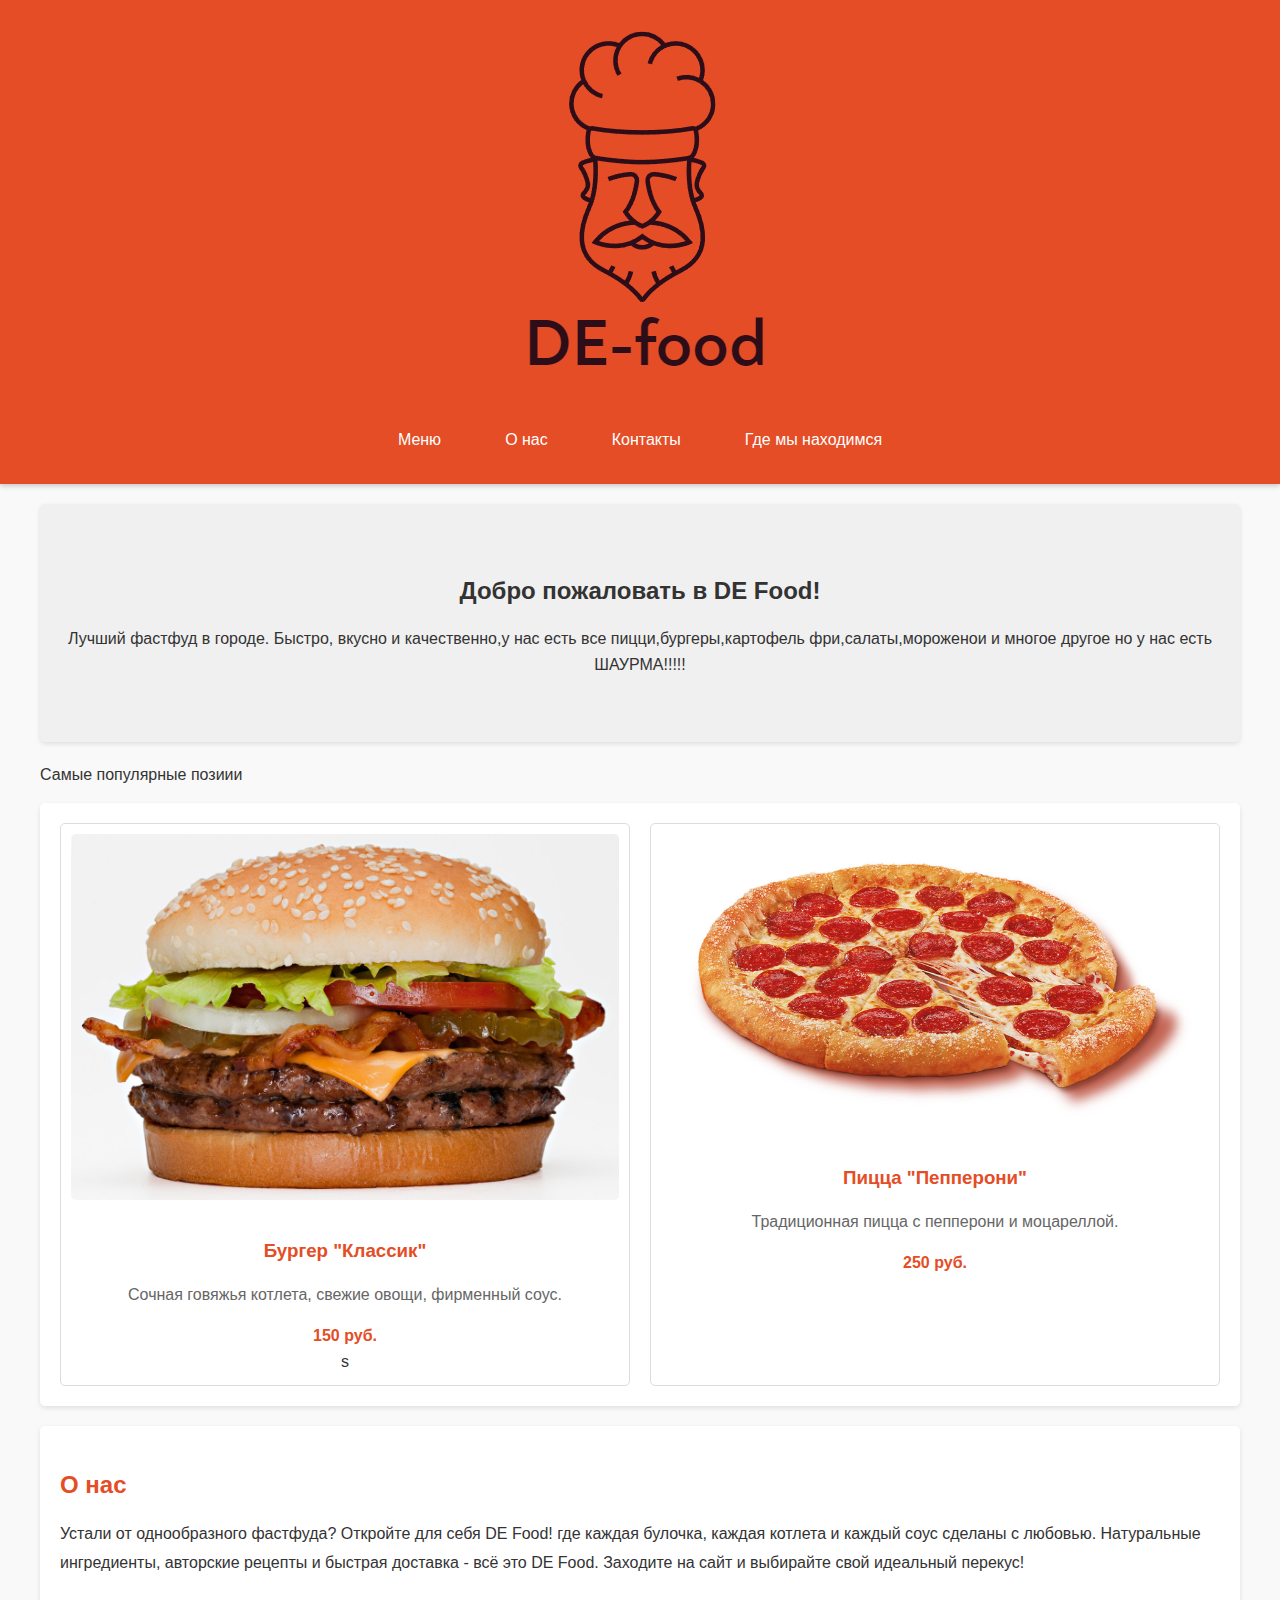
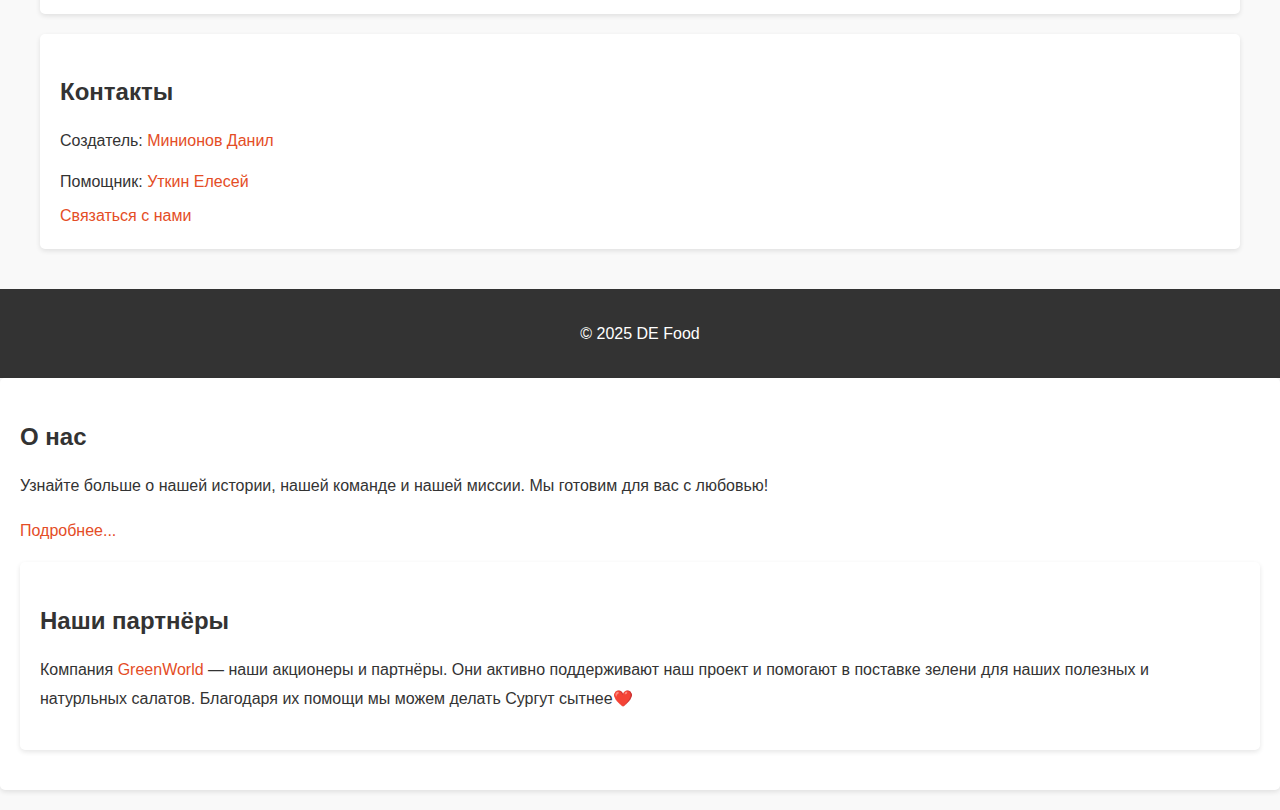
<file: de_food.github.io/index.html>
<!DOCTYPE html>
<html lang="ru">
<head>
    <meta charset="UTF-8">
    <meta name="viewport" content="width=device-width, initial-scale=1.0">
    <title>DE Food</title>
    <link rel="stylesheet" href="style.css">
    <link rel="icon" href="images/DE food.jpg" type="image/x-icon">
</head>
<body>
    <header>
        <a href="index.html"><img src="images/DE-food.png" alt="Логотип DE Food" class="logo"></a> <!-- Заменили h1 на img -->
        <nav>
            <ul>
                <li><a href="menu.html">Меню</a></li>
                <li><a href="about.html">О нас</a></li>
                <li><a href="contact.html">Контакты</a></li>
                <li><a href="location.html">Где мы находимся</a></li>
            </ul>
        </nav>
    </header>

    <main>
        <section id="hero">
            <h2>Добро пожаловать в DE Food!</h2>
            <p>Лучший фастфуд в городе. Быстро, вкусно и качественно,у нас есть все пицци,бургеры,картофель фри,салаты,мороженои и многое другое но у нас есть ШАУРМА!!!!!</p>
        </section>
            <p> Самые популярные позиии

        <section id="menu">
            <div class="menu-item">
     <a href="menu.html#burger-classic">
                <img src="images/burger-classic.jpg" alt="Бургер">
                <h3>Бургер "Классик"</h3>
                <p>Сочная говяжья котлета, свежие овощи, фирменный соус.</p>
                <span class="price">150 руб.</span>
             </a>s
            </div>
            <div class="menu-item">
    <a href="menu.html#peperoni">
        <img src="images/pizza.jpg" alt="Пицца Пепперони">
        <h3>Пицца "Пепперони"</h3>
        <p>Традиционная пицца с пепперони и моцареллой.</p>
        <span class="price">250 руб.</span>
    </a>
</div>
       <!-- Добавьте больше пунктов меню здесь -->
        </section>

        <section id="about">
            <h2><a href="about.html">О нас</a></h2>
            <p> Устали от однообразного фастфуда? Откройте для себя DE Food! где каждая булочка, каждая котлета и каждый соус сделаны с любовью. Натуральные ингредиенты, авторские рецепты и быстрая доставка - всё это DE Food. Заходите на сайт  и выбирайте свой идеальный перекус!</p>
        </section>

        <section id="contact">
            <h2>Контакты</h2>
            <p>Создатель: <a href="https://vk.com/minimenites" target="_blank">Минионов Данил</a></p>
            <p>Помощник: <a href="https://vk.com/anti_rock_star" target="_blank">Уткин Елесей</a></p>

             <a href="contact.html">Связаться с нами</a>
       </section>
    </main>

    <footer>
        <p>&copy; 2025 DE Food</p>
    </footer>
</body>
</html>
<section id="about">
            <h2>О нас</h2>
            <p>Узнайте больше о нашей истории, нашей команде и нашей миссии.  Мы готовим для вас с любовью!</p>
            <p><a href="about.html">Подробнее...</a></p>
<!-Секция о партнёрах->
        <section class="partners">
            <div class="container">
                <h2>Наши партнёры</h2>
                <p>
                    Компания <a href="https://antirockstar4.github.io/GreenWorld/index.html" target="_blank" class="partner-link">GreenWorld</a> — наши акционеры и партнёры. 
                    Они активно поддерживают наш проект и помогают в поставке зелени для наших полезных и натурльных салатов. 
                    Благодаря их помощи мы можем делать Сургут сытнее❤️
        </section>
    <!DOCTYPE html>
<html>
<head>
</file>
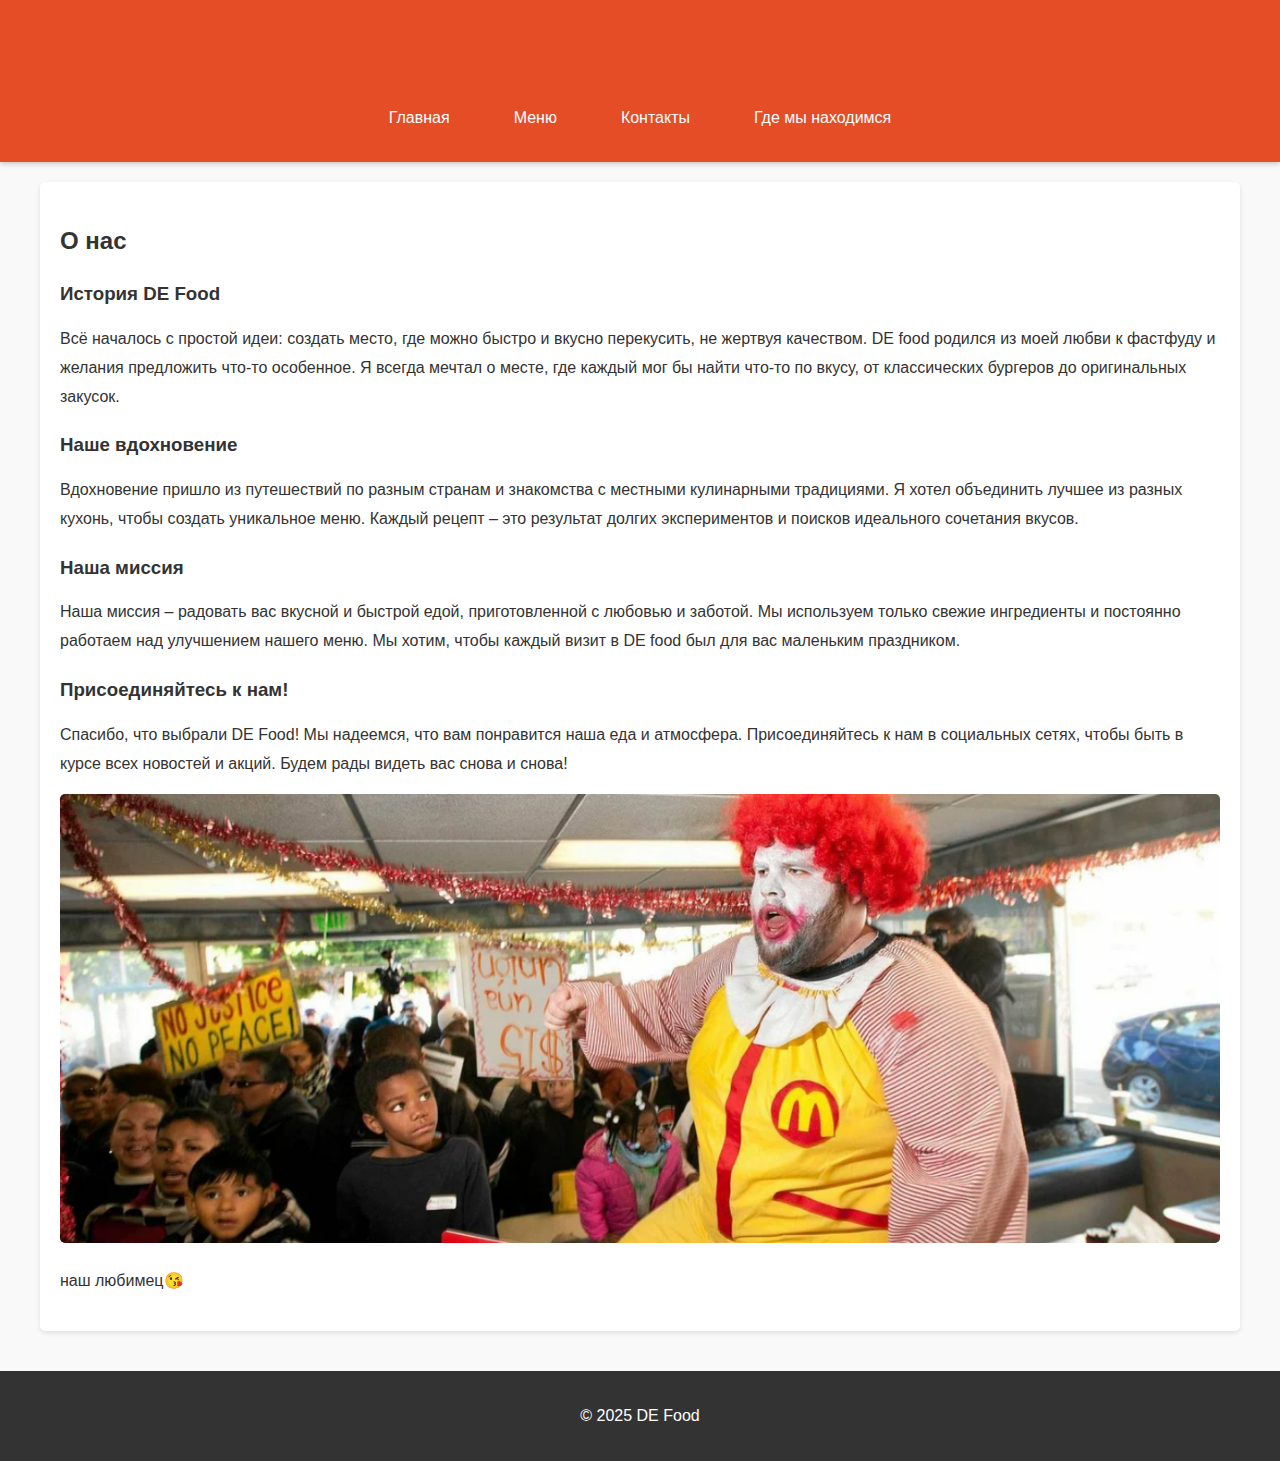
<file: de_food.github.io/about.html>
<!DOCTYPE html>
<html lang="ru">
<head>
    <meta charset="UTF-8">
    <meta name="viewport" content="width=device-width, initial-scale=1.0">
    <title>О нас -DE food</title>
    <link rel="stylesheet" href="style.css">
</head>
<body>
    <header>
        <h1><a href="index.html">DE food</a></h1>
        <nav>
            <ul>
                <li><a href="index.html">Главная</a></li>
                <li><a href="menu.html">Меню</a></li>
                <li><a href="contact.html">Контакты</a></li>
                <li><a href="location.html">Где мы находимся</a></li>
            </ul>
        </nav>
    </header>

    <main>
        <section id="about">
            <h2>О нас</h2>

            <h3>История DE Food</h3>
            <p>Всё началось с простой идеи: создать место, где можно быстро и вкусно перекусить, не жертвуя качеством. DE food родился из моей любви к фастфуду и желания предложить что-то особенное. Я всегда мечтал о месте, где каждый мог бы найти что-то по вкусу, от классических бургеров до оригинальных закусок.</p>

            <h3>Наше вдохновение</h3>
            <p>Вдохновение пришло из путешествий по разным странам и знакомства с местными кулинарными традициями. Я хотел объединить лучшее из разных кухонь, чтобы создать уникальное меню. Каждый рецепт – это результат долгих экспериментов и поисков идеального сочетания вкусов.</p>

            <h3>Наша миссия</h3>
            <p>Наша миссия – радовать вас вкусной и быстрой едой, приготовленной с любовью и заботой. Мы используем только свежие ингредиенты и постоянно работаем над улучшением нашего меню. Мы хотим, чтобы каждый визит в DE food был для вас маленьким праздником.</p>

            <h3>Присоединяйтесь к нам!</h3>
            <p>Спасибо, что выбрали DE Food! Мы надеемся, что вам понравится наша еда и атмосфера. Присоединяйтесь к нам в социальных сетях, чтобы быть в курсе всех новостей и акций. Будем рады видеть вас снова и снова!</p>

            <!-- Можно добавить изображения команды или процесса приготовления -->
            <img src="images/clown.jpg" alt="Наша команда">
            <p> наш любимец😘

        </section>
    </main>

    <footer>
        <p>&copy; 2025 DE Food</p>
    </footer>
</body>
</html>
</file>
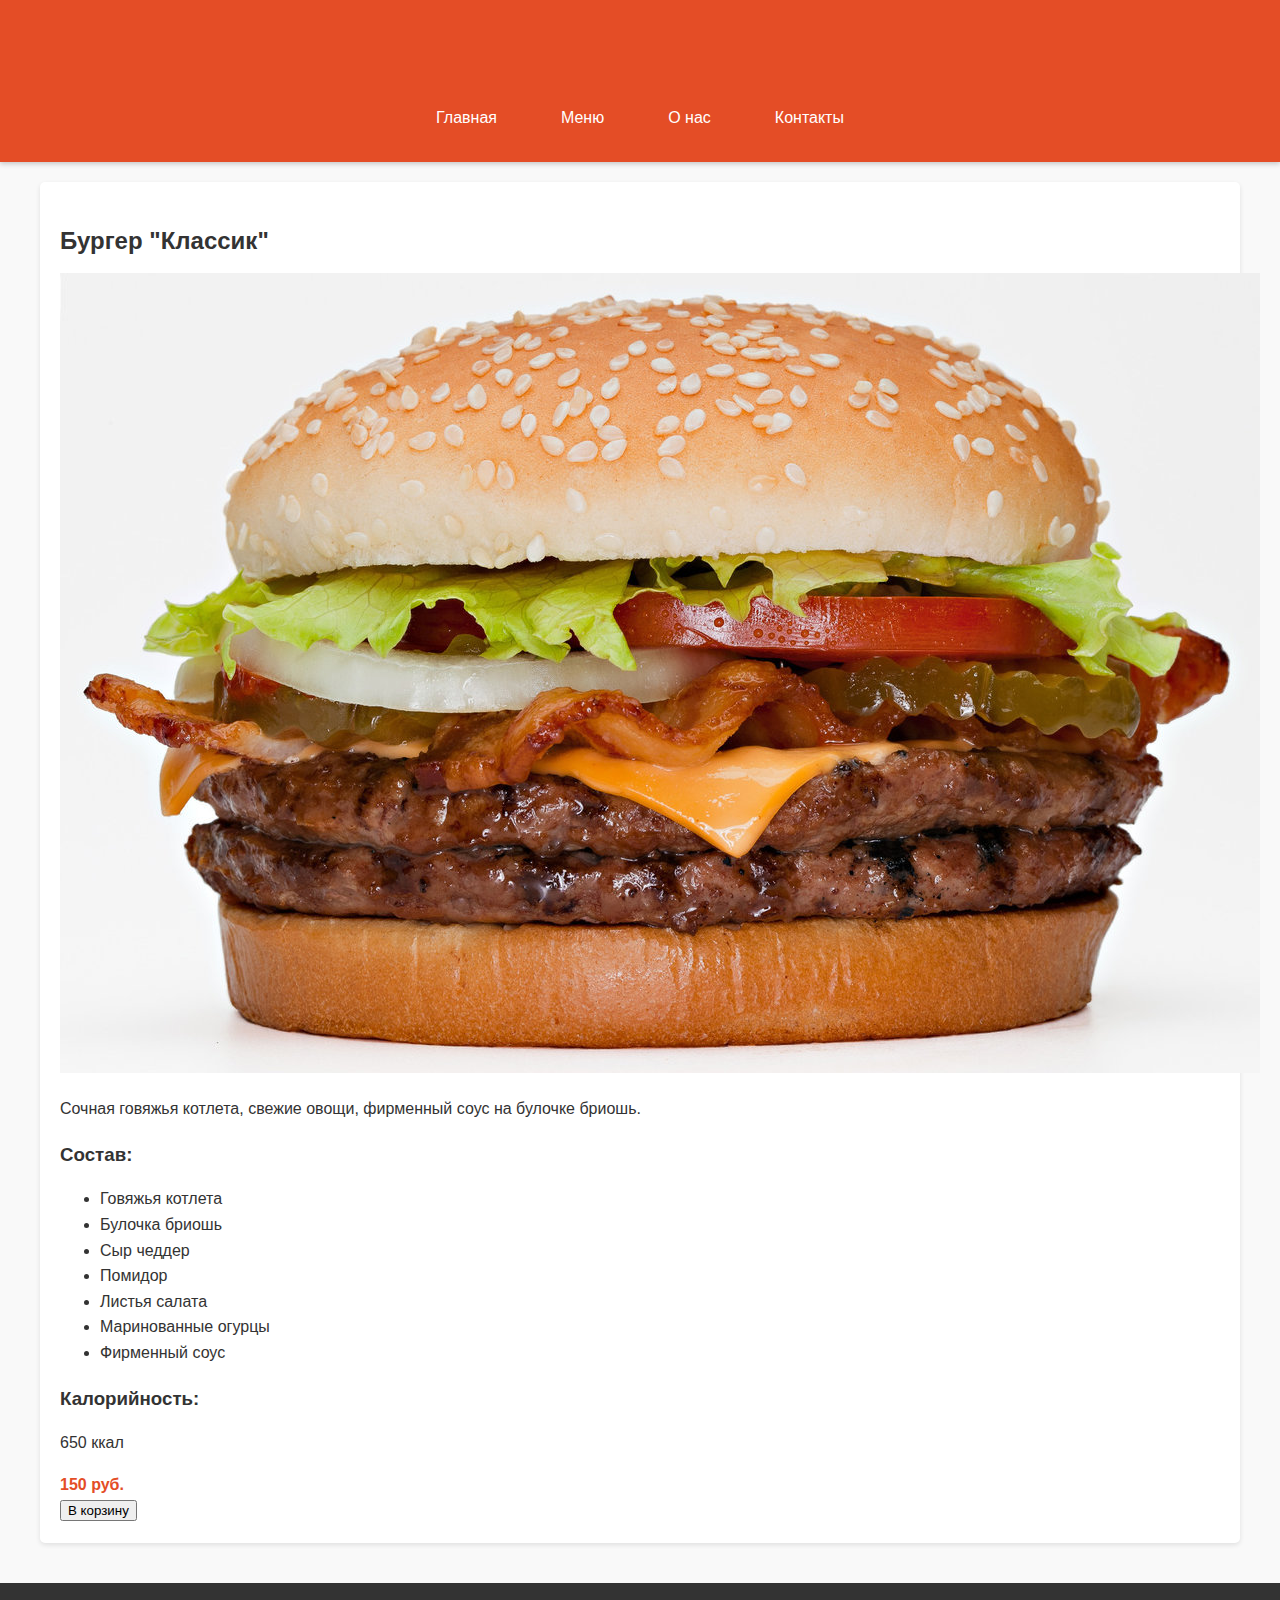
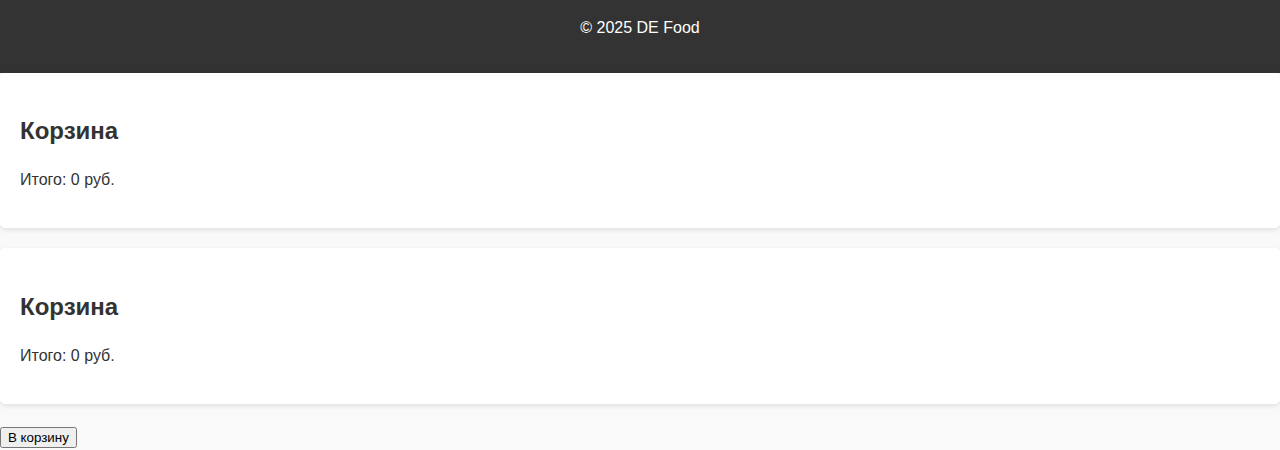
<file: de_food.github.io/burger-classic.html>
<!DOCTYPE html>
<html lang="ru">
<head>
    <meta charset="UTF-8">
    <meta name="viewport" content="width=device-width, initial-scale=1.0">
    <title>Бургер "Классик" - DE Food</title>
    <link rel="stylesheet" href="style.css">
</head>
<body>
    <header>
        <h1><a href="index.html">DE Food</a></h1>
        <nav>
            <ul>
                <li><a href="index.html">Главная</a></li>
                <li><a href="menu.html">Меню</a></li>
                <li><a href="about.html">О нас</a></li>
                <li><a href="contact.html">Контакты</a></li>
            </ul>
        </nav>
    </header>

    <main>
        <section id="product-details">
            <h2>Бургер "Классик"</h2>
            <img src="images/burger-classic.jpg" alt="Бургер Классик">
            <p>Сочная говяжья котлета, свежие овощи, фирменный соус на булочке бриошь.</p>
            <h3>Состав:</h3>
            <ul>
                <li>Говяжья котлета</li>
                <li>Булочка бриошь</li>
                <li>Сыр чеддер</li>
                <li>Помидор</li>
                <li>Листья салата</li>
                <li>Маринованные огурцы</li>
                <li>Фирменный соус</li>
            </ul>
            <h3>Калорийность:</h3>
            <p>650 ккал</p>
            <span class="price">150 руб.</span>
             <button class="add-to-cart" data-name="Бургер Классик" data-price="150">В корзину</button>
        </section>
    </main>

    <footer>
        <p>&copy; 2025 DE Food</p>
    </footer>
</body>
</html>
<!-- burger-classic.html (или в другом месте, где вы хотите отображать корзину) -->
<section id="cart">
    <h2>Корзина</h2>
    <ul id="cart-items">
        <!-- Здесь будут отображаться товары -->
    </ul>
    <p>Итого: <span id="cart-total">0</span> руб.</p>
</section>
<!-- burger-classic.html (или в другом месте, где вы хотите отображать корзину) -->
<section id="cart">
    <h2>Корзина</h2>
    <ul id="cart-items">
        <!-- Здесь будут отображаться товары -->
    </ul>
    <p>Итого: <span id="cart-total">0</span> руб.</p>
</section>
<!-- burger-classic.html -->
<button class="add-to-cart" data-name="Бургер Классик" data-price="150" onclick="addItemToCart(this.dataset.name, this.dataset.price)">В корзину</button>
</file>
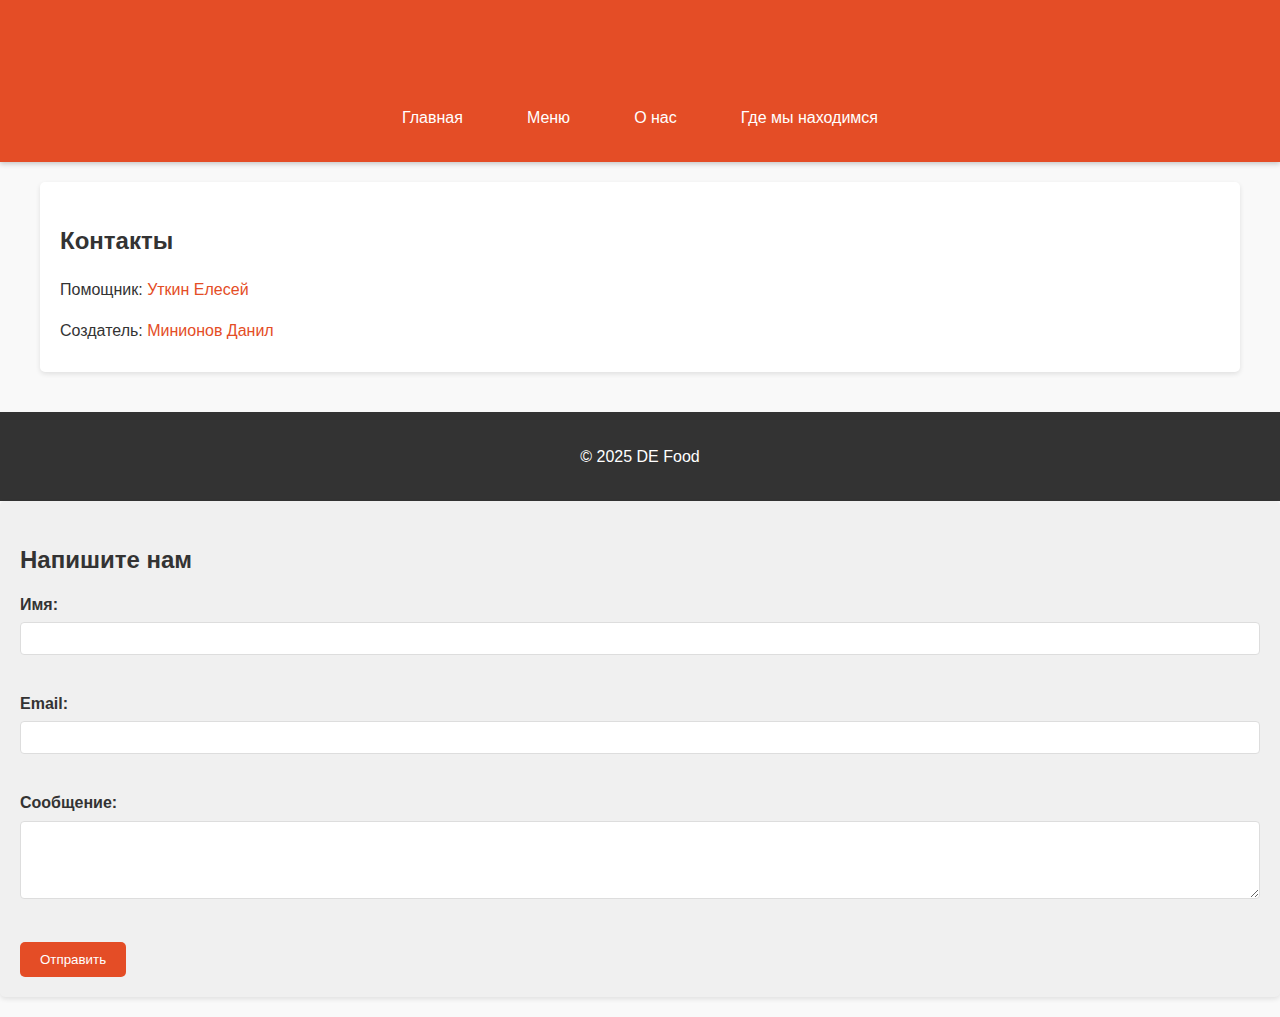
<file: de_food.github.io/contact.html>
<!DOCTYPE html>
<html lang="ru">
<head>
    <meta charset="UTF-8">
    <meta name="viewport" content="width=device-width, initial-scale=1.0">
    <title>Контакты - Фастфуд "DE-food"</title>
    <link rel="stylesheet" href="style.css">
</head>
<body>
    <header>
        <h1><a href="index.html">DE Food</a></h1>
        <nav>
            <ul>
                <li><a href="index.html">Главная</a></li>
                <li><a href="menu.html">Меню</a></li>
                <li><a href="about.html">О нас</a></li>
                <li><a href="location.html">Где мы находимся</a></li>
            </ul>
        </nav>
    </header>

    <main>
        <section id="contact">
            <h2>Контакты</h2>
            <p>Помощник: <a href="https://vk.com/anti_rock_star" target="_blank">Уткин Елесей</a></p>
            <p>Создатель: <a href="https://vk.com/minimenites" target="_blank">Минионов Данил</a></p>

        </section>
    </main>

    <footer>
        <p>&copy; 2025 DE Food</p>
    </footer>
</body>
</html>

<section id="contact-form">
  <h2>Напишите нам</h2>
  <form action="process_form.php" method="post">
    <label for="name">Имя:</label>
    <input type="text" id="name" name="name" required><br><br>

    <label for="email">Email:</label>
    <input type="email" id="email" name="email" required><br><br>

    <label for="message">Сообщение:</label>
    <textarea id="message" name="message" rows="4" required></textarea><br><br>

    <button type="submit">Отправить</button>
  </form>
</section>
</file>
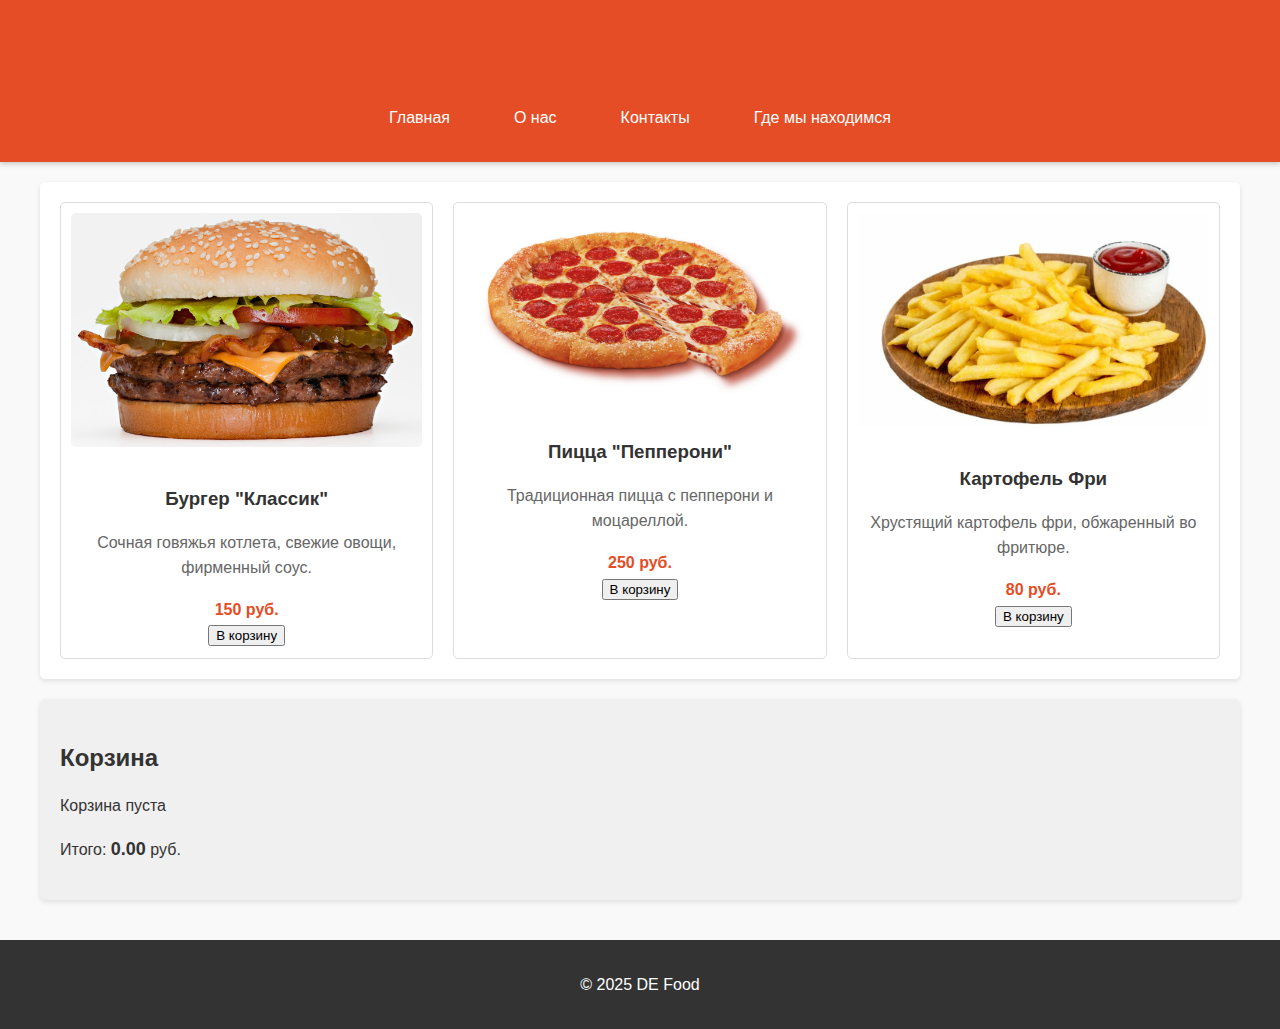
<file: de_food.github.io/menu.html>
<!DOCTYPE html>
<html lang="ru">
<head>
    <meta charset="UTF-8">
    <meta name="viewport" content="width=device-width, initial-scale=1.0">
    <title>Меню - DE Food</title>
    <link rel="stylesheet" href="style.css">
    <link rel="stylesheet" href="cart.css"> <!-- Подключаем cart.css -->
</head>
<body>
    <header>
        <h1><a href="index.html">DE Food</a></h1>
        <nav>
            <ul>
                <li><a href="index.html">Главная</a></li>
                <li><a href="about.html">О нас</a></li>
                <li><a href="contact.html">Контакты</a></li>
                <li><a href="location.html">Где мы находимся</a></li>
            </ul>
        </nav>
    </header>

    <main>
        <section id="menu">
            <div class="menu-item">
                <img src="images/burger-classic.jpg" alt="Бургер Классик">
                <h3>Бургер "Классик"</h3>
                <p>Сочная говяжья котлета, свежие овощи, фирменный соус.</p>
                <span class="price">150 руб.</span>
                <button class="add-to-cart" data-id="1" data-name="Бургер Классик" data-price="150">В корзину</button>
            </div>

            <div class="menu-item">
                <img src="images/pizza.jpg" alt="Пицца Пепперони">
                <h3>Пицца "Пепперони"</h3>
                <p>Традиционная пицца с пепперони и моцареллой.</p>
                <span class="price">250 руб.</span>
                <button class="add-to-cart" data-id="2" data-name="Пицца Пепперони" data-price="250">В корзину</button>
            </div>

            <div class="menu-item">
                <img src="images/Картофель Фри.jpg" alt="Картофель Фри">
                <h3>Картофель Фри</h3>
                <p>Хрустящий картофель фри, обжаренный во фритюре.</p>
                <span class="price">80 руб.</span>
                <button class="add-to-cart" data-id="3" data-name="Картофель Фри" data-price="80">В корзину</button>
            </div>

            <!-- Добавьте больше пунктов меню здесь -->

        </section>

        <section id="cart">
            <h2>Корзина</h2>
            <ul id="cart-items">
                <!-- Здесь будут отображаться товары -->
            </ul>
            <p>Итого: <span id="cart-total">0.00</span> руб.</p>
            <button id="checkout-button">Оформить заказ</button>
        </section>
    </main>

    <footer>
        <p>&copy; 2025 DE Food</p>
    </footer>

    <script src="cart.js"></script> <!-- Подключаем cart.js -->
</body>
</html>
</file>
<file: de_food.github.io/style.css>
/* Общие стили */
body {
  font-family: 'Arial', sans-serif; /* Более читаемый шрифт */
  margin: 0;
  padding: 0;
  background-color: #f9f9f9; /* Светлый фон */
  color: #333; /* Темный текст для контраста */
  line-height: 1.6; /* Улучшает читаемость текста */
}

h1, h2, h3 {
  font-weight: bold;
  margin-bottom: 0.5em;
}

a {
  color: #e44d26; /* Яркий цвет для ссылок */
  text-decoration: none;
}

a:hover {
  text-decoration: underline; /* Подчеркивание при наведении */
}

/* Шапка сайта */
header {
  background-color: #e44d26; /* Яркий цвет для шапки */
  color: #fff; /* Белый текст в шапке */
  padding: 1em 0;
  text-align: center;
  box-shadow: 0 2px 5px rgba(0, 0, 0, 0.2); /* Тень для выделения шапки */
}

nav ul {
  padding: 0;
  list-style: none;
  display: flex; /* Горизонтальное меню */
  justify-content: center; /* Выравнивание по центру */
}

nav li {
  margin: 0 1em;
}

nav a {
  color: #fff;
  padding: 0.5em 1em;
  border-radius: 5px;
  transition: background-color 0.3s ease; /* Плавный эффект при наведении */
}

nav a:hover {
  background-color: rgba(255, 255, 255, 0.1); /* Затемнение фона при наведении */
  text-decoration: none; /* Убираем подчеркивание */
}

/* Основной контент */
main {
  padding: 20px;
  max-width: 1200px; /* Ограничение ширины контента */
  margin: 0 auto; /* Выравнивание по центру */
}

section {
  margin-bottom: 20px;
  background-color: #fff;
  padding: 20px;
  border-radius: 5px;
  box-shadow: 0 2px 5px rgba(0, 0, 0, 0.1); /* Тень для секций */
}

/* Секция меню */
#menu {
  display: grid; /* Используем Grid Layout */
  grid-template-columns: repeat(auto-fit, minmax(300px, 1fr)); /* Автоматическая адаптация количества колонок */
  gap: 20px; /* Отступы между элементами */
}

.menu-item {
  text-align: center;
  border: 1px solid #ddd; /* Рамка для элементов меню */
  border-radius: 5px;
  padding: 10px;
  transition: transform 0.3s ease; /* Плавный эффект при наведении */
}

.menu-item:hover {
  transform: translateY(-5px); /* Поднимаем элемент при наведении */
  box-shadow: 0 4px 8px rgba(0, 0, 0, 0.1); /* Усиливаем тень при наведении */
}

.menu-item img {
  max-width: 100%;
  height: auto;
  border-radius: 5px;
  margin-bottom: 10px;
}

.menu-item h3 {
  margin-bottom: 0.5em;
}

.menu-item p {
  color: #666;
}

.price {
  font-weight: bold;
  color: #e44d26; /* Цвет цены */
  display: block; /* Перенос на новую строку */
  margin-top: 0.5em;
}

/* Подвал сайта */
footer {
  background-color: #333;
  color: #fff;
  text-align: center;
  padding: 1em 0;
}

/* Адаптивный дизайн (медиа-запросы) */
@media (max-width: 768px) {
  nav ul {
    flex-direction: column; /* Вертикальное меню на маленьких экранах */
    align-items: center;
  }

  nav li {
    margin: 0.5em 0;
  }

  #menu {
    grid-template-columns: 1fr; /* Одна колонка на маленьких экранах */
  }
}


.menu-item {
  /* ... ваш существующий стиль для .menu-item ... */
}

.recipe {
  font-style: italic; /* Курсив для рецептов */
  color: #777; /* Более светлый цвет для рецептов */
  margin-bottom: 0.5em;
}

.recipe b {
  font-style: normal; /* Убираем курсив для слова "Рецепт" */
  font-weight: bold; /* Делаем слово "Рецепт" жирным */
  color: #333; /* Возвращаем цвет слова "Рецепт" к основному */
}

#menu {
    display: grid; /* Используем Grid Layout */
    grid-template-columns: repeat(auto-fit, minmax(300px, 1fr)); /* Автоматическая адаптация количества колонок */
    gap: 20px; /* Отступы между элементами */
}
    <link rel="preconnect" href="https://fonts.googleapis.com">
    <link rel="preconnect" href="https://fonts.gstatic.com" crossorigin>
    <link href="https://fonts.googleapis.com/css2?family=Roboto:wght@400;700&display=swap" rel="stylesheet">
    body {
      font-family: 'Roboto', sans-serif;
    }
    :root {
      --primary-color: #e44d26;
      --secondary-color: #333;
      --light-bg: #f9f9f9;
      --text-color: #333;
    }

    body {
      background-color: var(--light-bg);
      color: var(--text-color);
    }

    header {
      background-color: var(--primary-color);
    }

    a {
      color: var(--primary-color);
    }
    a, button {
      transition: color 0.3s ease, background-color 0.3s ease;
    }
    #hero {
        text-align: center;
        padding: 3em 0;
        background-color: var(--light-bg);
    }

    #hero img {
        max-width: 100%;
        height: auto;
        border-radius: 10px;
        box-shadow: 0 4px 8px rgba(0, 0, 0, 0.1);
    }
/* Общие стили */
:root {
  --primary-color: #e44d26;
  --secondary-color: #333;
  --light-bg: #f9f9f9;
  --text-color: #333;
  --accent-color: #f0f0f0; /* Дополнительный цвет */
}

body {
  font-family: 'Roboto', sans-serif;
  margin: 0;
  padding: 0;
  background-color: var(--light-bg);
  color: var(--text-color);
  line-height: 1.6;
}

h1, h2, h3 {
  font-weight: bold;
  margin-bottom: 0.5em;
}

a {
  color: var(--primary-color);
  text-decoration: none;
  transition: color 0.3s ease;
}

a:hover {
  text-decoration: underline;
  color: darken(--primary-color, 10%);
}

/* Шапка сайта */
header {
  background-color: var(--primary-color);
  color: #fff;
  padding: 1em 0;
  text-align: center;
  box-shadow: 0 2px 5px rgba(0, 0, 0, 0.2);
}

nav ul {
  padding: 0;
  list-style: none;
  display: flex;
  justify-content: center;
}

nav li {
  margin: 0 1em;
}

nav a {
  color: #fff;
  padding: 0.5em 1em;
  border-radius: 5px;
  transition: background-color 0.3s ease;
}

nav a:hover {
  background-color: rgba(255, 255, 255, 0.1);
  text-decoration: none;
}

/* Основной контент */
main {
  padding: 20px;
  max-width: 1200px;
  margin: 0 auto;
}

section {
  margin-bottom: 20px;
  background-color: #fff;
  padding: 20px;
  border-radius: 5px;
  box-shadow: 0 2px 5px rgba(0, 0, 0, 0.1);
}

/* Секция "Hero" (главная) */
#hero {
    text-align: center;
    padding: 3em 0;
    background-color: var(--accent-color);
}

#hero img {
    max-width: 100%;
    height: auto;
    border-radius: 10px;
    box-shadow: 0 4px 8px rgba(0, 0, 0, 0.1);
}
/* Секция меню */
#menu {
  display: grid;
  grid-template-columns: repeat(auto-fit, minmax(300px, 1fr));
  gap: 20px;
}

.menu-item {
  text-align: center;
  border: 1px solid #ddd;
  border-radius: 5px;
  padding: 10px;
  transition: transform 0.3s ease, box-shadow 0.3s ease;
}

.menu-item:hover {
  transform: translateY(-5px);
  box-shadow: 0 4px 8px rgba(0, 0, 0, 0.2);
}

.menu-item img {
  max-width: 100%;
  height: auto;
  border-radius: 5px;
  margin-bottom: 10px;
}

.menu-item h3 {
  margin-bottom: 0.5em;
}

.menu-item p {
  color: #666;
}

.price {
  font-weight: bold;
  color: var(--primary-color);
  display: block;
  margin-top: 0.5em;
}

/* Секция "О нас" */
#about p {
    line-height: 1.8;
}

#about img {
    max-width: 100%;
    border-radius: 5px;
}

/* Секция "Контакты" */
#contact p {
    margin-bottom: 0.5em;
}

/* Форма обратной связи */
#contact-form {
    background-color: var(--accent-color);
    padding: 20px;
    border-radius: 5px;
}

#contact-form label {
    display: block;
    margin-bottom: 5px;
    font-weight: bold;
}

#contact-form input[type="text"],
#contact-form input[type="email"],
#contact-form textarea {
    width: 100%;
    padding: 8px;
    margin-bottom: 10px;
    border: 1px solid #ddd;
    border-radius: 4px;
    box-sizing: border-box; /* Очень важно для правильной ширины */
}

#contact-form button[type="submit"] {
    background-color: var(--primary-color);
    color: white;
    padding: 10px 20px;
    border: none;
    border-radius: 5px;
    cursor: pointer;
    transition: background-color 0.3s ease;
}

#contact-form button[type="submit"]:hover {
    background-color: darken(var(--primary-color), 10%);
}

/* Подвал сайта */
footer {
  background-color: #333;
  color: #fff;
  text-align: center;
  padding: 1em 0;
}

/* Адаптивный дизайн (медиа-запросы) */
@media (max-width: 768px) {
  nav ul {
    flex-direction: column;
    align-items: center;
  }

  nav li {
    margin: 0.5em 0;
  }

  #menu {
    grid-template-columns: 1fr;
  }

   #hero {
        padding: 2em 0; /* Меньше отступов на маленьких экранах */
    }

    #hero h2 {
        font-size: 1.5em; /* Меньший размер шрифта для заголовка */
    }
}

:root {
  --primary-color: #e44d26;
  --secondary-color: #333;
  --light-bg: #f9f9f9;
  --text-color: #333;
  --accent-color: #f0f0f0; /* Дополнительный цвет */
}

body {
  font-family: 'Roboto', sans-serif;
  margin: 0;
  padding: 0;
  background-color: var(--light-bg);
  color: var(--text-color);
  line-height: 1.6;
}

h1, h2, h3 {
  font-weight: bold;
  margin-bottom: 0.5em;
}

a {
  color: var(--primary-color);
  text-decoration: none;
  transition: color 0.3s ease;
}

a:hover {
  text-decoration: underline;
  color: darken(--primary-color, 10%);
}

/* Шапка сайта */
header {
  background-color: var(--primary-color);
  color: #fff;
  padding: 1em 0;
  text-align: center;
  box-shadow: 0 2px 5px rgba(0, 0, 0, 0.2);
}

nav ul {
  padding: 0;
  list-style: none;
  display: flex;
  justify-content: center;
}

nav li {
  margin: 0 1em;
}

nav a {
  color: #fff;
  padding: 0.5em 1em;
  border-radius: 5px;
  transition: background-color 0.3s ease;
}

nav a:hover {
  background-color: rgba(255, 255, 255, 0.1);
  text-decoration: none;
}

/* Основной контент */
main {
  padding: 20px;
  max-width: 1200px;
  margin: 0 auto;
}

section {
  margin-bottom: 20px;
  background-color: #fff;
  padding: 20px;
  border-radius: 5px;
  box-shadow: 0 2px 5px rgba(0, 0, 0, 0.1);
}

/* Секция "Hero" (главная) */
#hero {
    text-align: center;
    padding: 3em 0;
    background-color: var(--accent-color);
}

#hero img {
    max-width: 100%;
    height: auto;
    border-radius: 10px;
    box-shadow: 0 4px 8px rgba(0, 0, 0, 0.1);
}
/* Секция меню */
#menu {
  display: grid;
  grid-template-columns: repeat(auto-fit, minmax(300px, 1fr));
  gap: 20px;
}

.menu-item {
  text-align: center;
  border: 1px solid #ddd;
  border-radius: 5px;
  padding: 10px;
  transition: transform 0.3s ease, box-shadow 0.3s ease;
}

.menu-item:hover {
  transform: translateY(-5px);
  box-shadow: 0 4px 8px rgba(0, 0, 0, 0.2);
}

.menu-item img {
  max-width: 100%;
  height: auto;
  border-radius: 5px;
  margin-bottom: 10px;
}

.menu-item h3 {
  margin-bottom: 0.5em;
}

.menu-item p {
  color: #666;
}

.price {
  font-weight: bold;
  color: var(--primary-color);
  display: block;
  margin-top: 0.5em;
}

/* Секция "О нас" */
#about p {
    line-height: 1.8;
}

#about img {
    max-width: 100%;
    border-radius: 5px;
}

/* Секция "Контакты" */
#contact p {
    margin-bottom: 0.5em;
}

/* Форма обратной связи */
#contact-form {
    background-color: var(--accent-color);
    padding: 20px;
    border-radius: 5px;
}

#contact-form label {
    display: block;
    margin-bottom: 5px;
    font-weight: bold;
}

#contact-form input[type="text"],
#contact-form input[type="email"],
#contact-form textarea {
    width: 100%;
    padding: 8px;
    margin-bottom: 10px;
    border: 1px solid #ddd;
    border-radius: 4px;
    box-sizing: border-box; /* Очень важно для правильной ширины */
}

#contact-form button[type="submit"] {
    background-color: var(--primary-color);
    color: white;
    padding: 10px 20px;
    border: none;
    border-radius: 5px;
    cursor: pointer;
    transition: background-color 0.3s ease;
}

#contact-form button[type="submit"]:hover {
    background-color: darken(var(--primary-color), 10%);
}

/* Подвал сайта */
footer {
  background-color: #333;
  color: #fff;
  text-align: center;
  padding: 1em 0;
}

/* Адаптивный дизайн (медиа-запросы) */
@media (max-width: 768px) {
  nav ul {
    flex-direction: column;
    align-items: center;
  }

  nav li {
    margin: 0.5em 0;
  }

  #menu {
    grid-template-columns: 1fr;
  }

   #hero {
        padding: 2em 0; /* Меньше отступов на маленьких экранах */
    }

    #hero h2 {
        font-size: 1.5em; /* Меньший размер шрифта для заголовка */
    }
}
/* Секция меню */
#menu {
  display: grid;
  grid-template-columns: repeat(auto-fit, minmax(300px, 1fr)); /* Адаптация количества колонок */
  gap: 20px;
}

.menu-item {
  text-align: center;
  border: 1px solid #ddd;
  border-radius: 5px;
  padding: 10px;
  transition: transform 0.3s ease, box-shadow 0.3s ease;
}

.menu-item:hover {
  transform: translateY(-5px);
  box-shadow: 0 4px 8px rgba(0, 0, 0, 0.2);
}

.menu-item img {
  max-width: 100%; /* Убедись, что картинки не выходят за границы */
  height: auto;
  border-radius: 5px;
  margin-bottom: 10px;
}

.menu-item h3 {
  margin-bottom: 0.5em;
}

.menu-item p {
  color: #666;
}

.price {
  font-weight: bold;
  color: var(--primary-color);
  display: block;
  margin
.logo {
  max-height: 50px; /*  или другое значение по вашему вкусу */
  vertical-align: middle; /* Выравнивание по вертикали, если нужно */
}

header h1 { /* Удалите или закомментируйте этот стиль, чтобы он не конфликтовал с логотипом */
    display: none; /* Скрываем заголовок h1, если он остался */
}
section {
  opacity: 0; /* Скрываем секции при загрузке */
  transition: opacity 0.5s ease-in-out; /* Добавляем плавный переход */
}

section.loaded {
  opacity: 1; /* Показываем секции, когда они загружены */
}
.menu-item {
  transition: transform 0.3s ease, box-shadow 0.3s ease;
}

.menu-item:hover {
  transform: scale(1.05); /* Увеличиваем размер при наведении */
  box-shadow: 0 8px 16px rgba(0, 0, 0, 0.2); /* Усиливаем тень */
}
input.error, textarea.error {
  border: 1px solid red;
}
#cart {
  background-color: #f0f0f0;
  padding: 10px;
  border-radius: 5px;
  margin-top: 20px;
}

#cart-items {
  list-style: none;
  padding: 0;
}

.add-to-cart {
  background-color: var(--primary-color);
  color: white;
  border: none;
  padding: 5px 10px;
  border-radius: 5px;
  cursor: pointer;
  transition: background-color 0.3s ease;
}

.add-to-cart:hover {
  background-color: darken(var(--primary-color), 10%);
}

/* Анимация для добавления в корзину */
@keyframes addToCart {
  0% { transform: scale(1); }
  50% { transform: scale(1.2); }
  100% { transform: scale(1); }
}

.added-to-cart {
  animation: addToCart 0.5s ease-in-out;
}
.remove-from-cart {
  background-color: #dc3545; /* Красный цвет */
  color: white;
  border: none;
  padding: 3px 6px;
  border-radius: 3px;
  cursor: pointer;
  font-size: 0.8em; /* Меньший размер шрифта */
  margin-left: 10px; /* Отступ слева */
  transition: background-color 0.3s ease;
}

.remove-from-cart:hover {
  background-color: #c82333; /* Более темный красный */
}

#product-details {
    padding: 20px;
    background-color: #fff;
    border-radius: 5px;
    box-shadow: 0 2px 5px rgba(0, 0, 0, 0.1);
}

#product-details img {
    max-width: 100%;
    height: auto;
    border-radius: 5px;
    margin-bottom: 10px;
}

#product-details h2 {
    margin-bottom: 0.5em;
}

#product-details h3 {
    margin-top: 1em;
    margin-bottom: 0.5em;
}

#product-details ul {
    list-style: disc;
    margin-left: 20px;
}

#product-details li {
    margin-bottom: 0.3em;
}
    .my-button {
      background-color: #3498db; /* Исходный цвет */
      color: white;
      padding: 10px 20px;
      border: none;
      cursor: pointer;
      transition: background-color 0.3s ease; /* Плавный переход цвета фона за 0.3 секунды */
    }

    .my-button:hover {
      background-color: #2980b9; /* Цвет при наведении */
    }
    .fade-in-element {
      opacity: 0; /* Изначально невидимый */
      animation: fadeIn 1s ease-in-out forwards; /* Запускаем анимацию fadeIn */
    }

    @keyframes fadeIn {
      0% { opacity: 0; } /* Начальное состояние */
      100% { opacity: 1; } /* Конечное состояние */
    }
html {
  scroll-behavior: smooth;
}
    .menu-item {
      transition: transform 0.3s ease, box-shadow 0.3s ease;
    }

    .menu-item:hover {
      transform: translateY(-5px);
      box-shadow: 0 4px 8px rgba(0, 0, 0, 0.2);
    }
#cart {
  background-color: #f0f0f0;
  padding: 10px;
  border-radius: 5px;
  margin-top: 20px;
}

#cart-items {
  list-style: none;
  padding: 0;
}

.remove-from-cart {
  background-color: #dc3545;
  color: white;
  border: none;
  padding: 3px 6px;
  border-radius: 3px;
  cursor: pointer;
  font-size: 0.8em;
  margin-left: 10px;
}

.remove-from-cart:hover {
  background-color: #c82333;
}

.item-quantity {
  width: 50px;
  text-align: center;
}
</file>
<file: de_food.github.io/cart.css>
#cart {
  background-color: #f0f0f0;
  padding: 20px;
  border-radius: 5px;
  margin-top: 20px;
}

#cart h2 {
  margin-bottom: 10px;
}

#cart-items {
  list-style: none;
  padding: 0;
}

#cart-items li {
  margin-bottom: 5px;
  font-size: 16px;
}

#cart-total {
  font-weight: bold;
  font-size: 18px;
}

#checkout-button {
    background-color: #4CAF50; /* Green */
    border: none;
    color: white;
    padding: 10px 20px;
    text-align: center;
    text-decoration: none;
    display: inline-block;
    font-size: 16px;
    margin-top: 10px;
    cursor: pointer;
    border-radius: 5px;
}

#checkout-button:hover {
    background-color: #3e8e41;
}
ы
</file>
